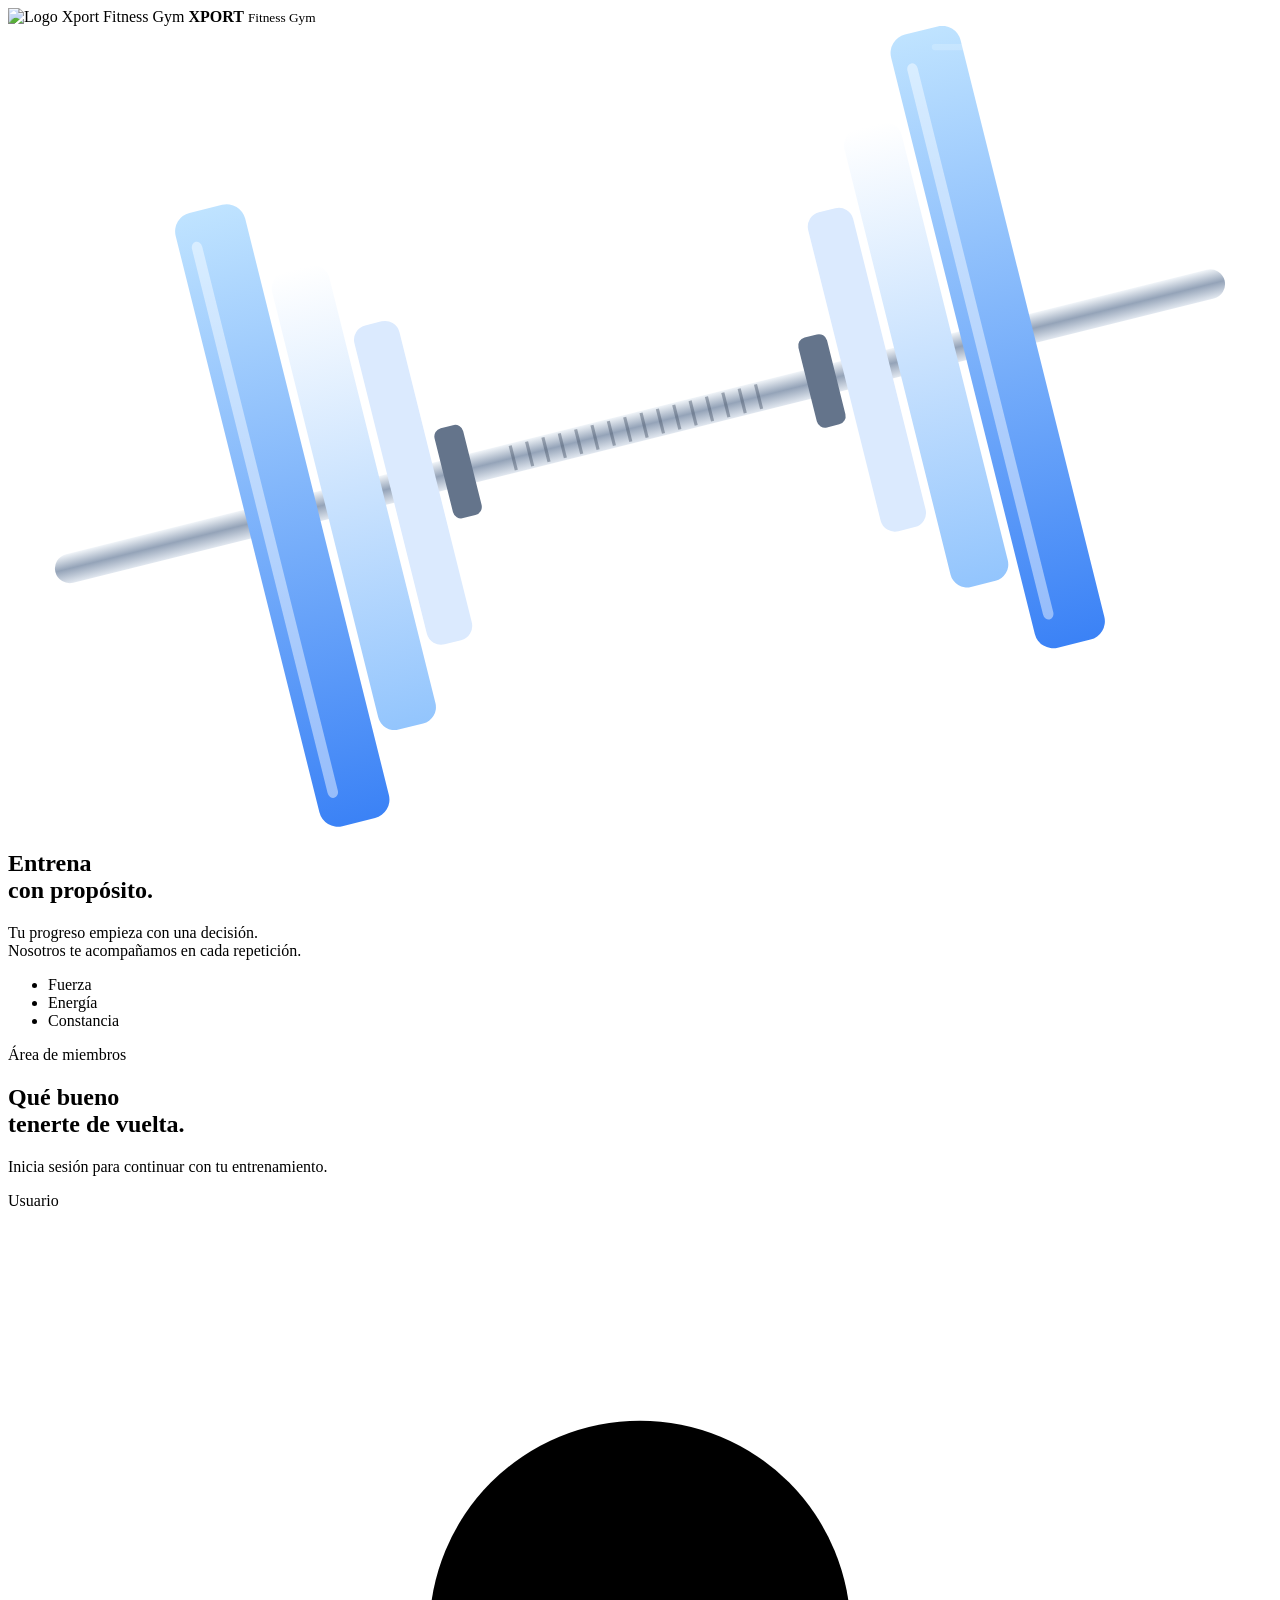
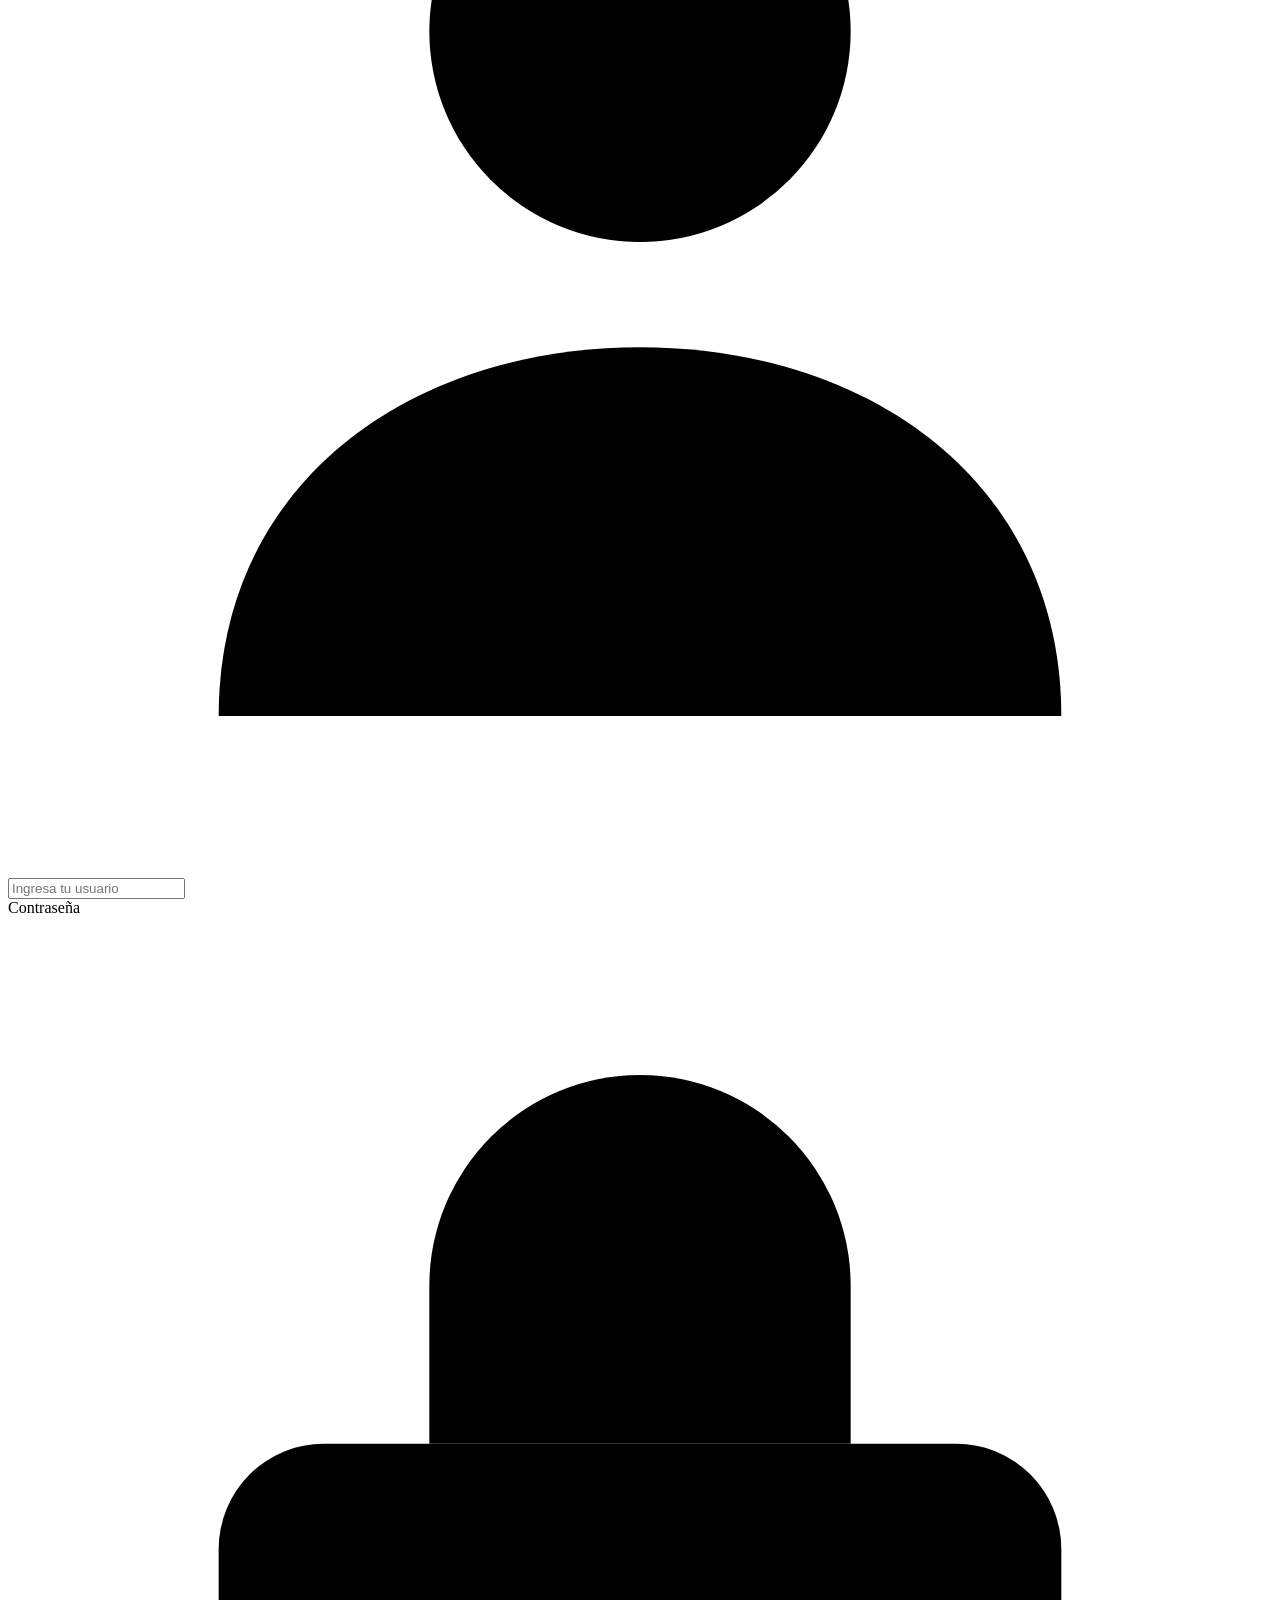
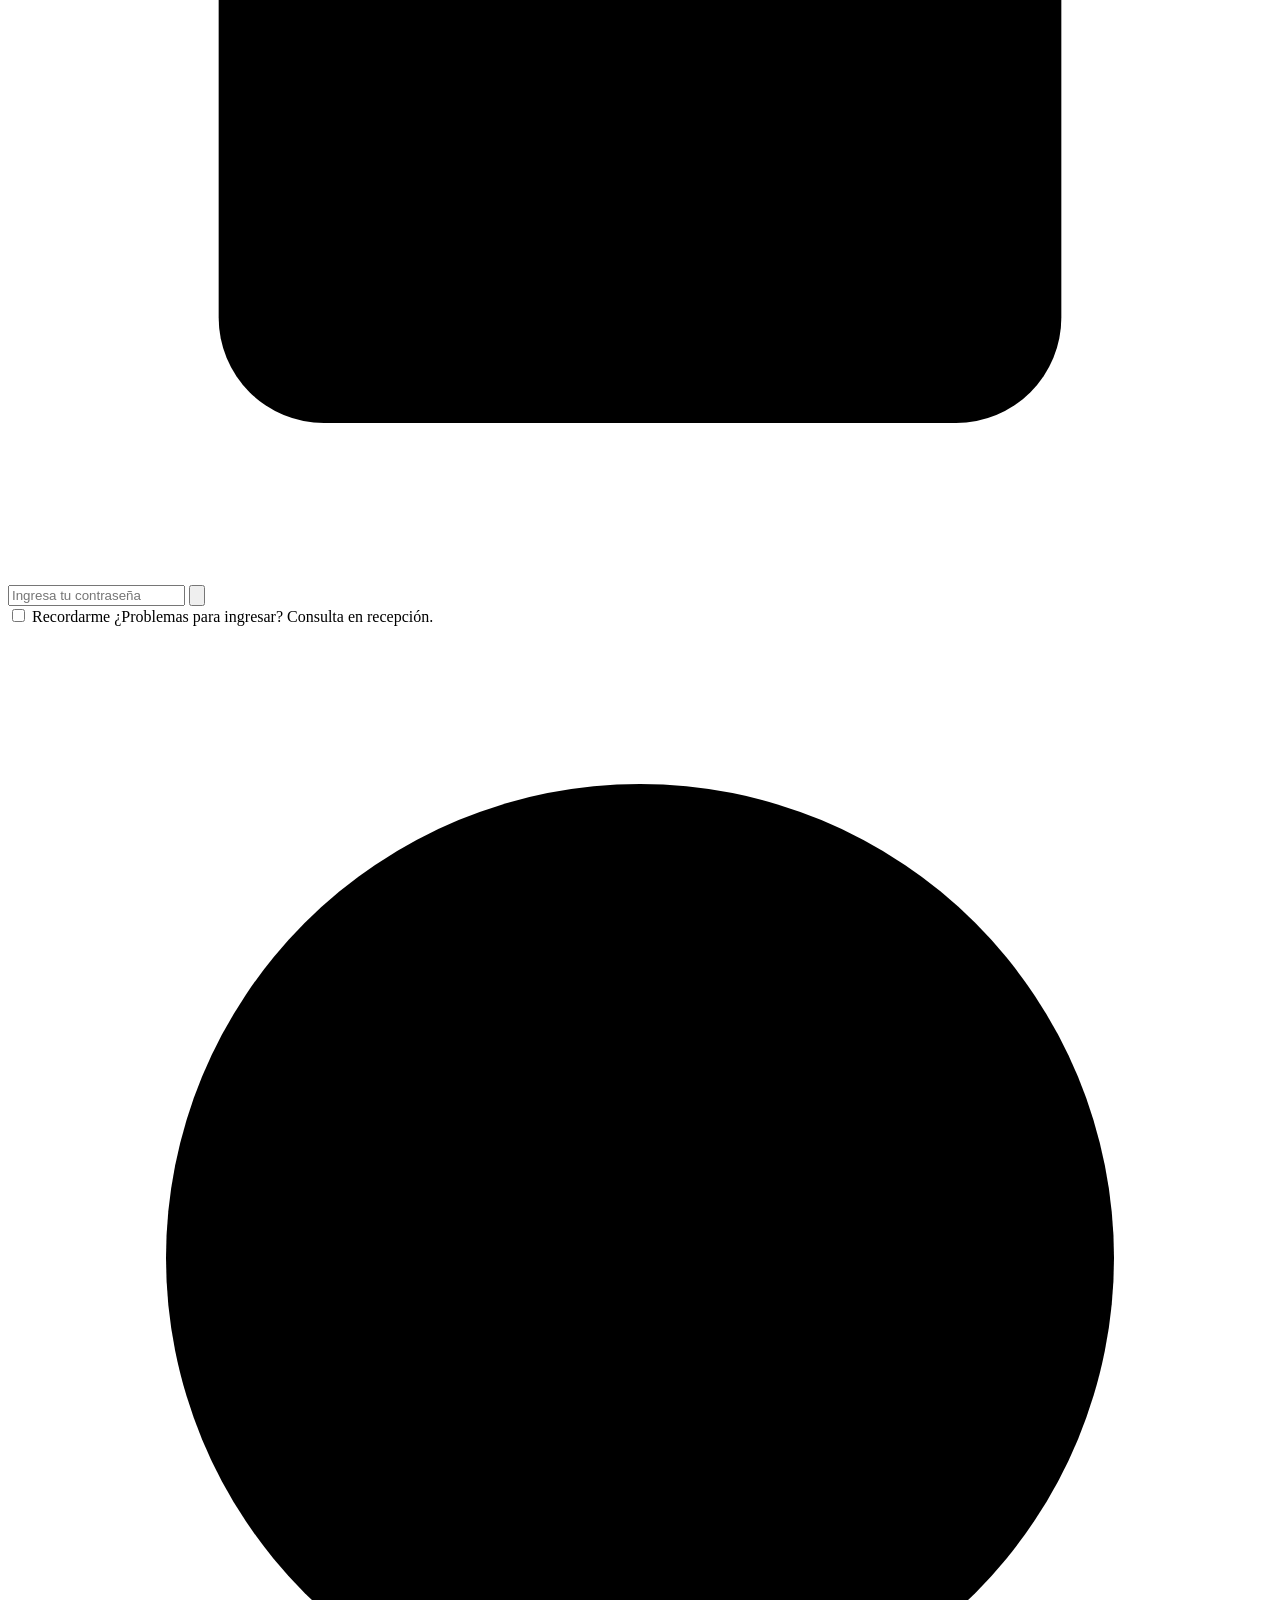
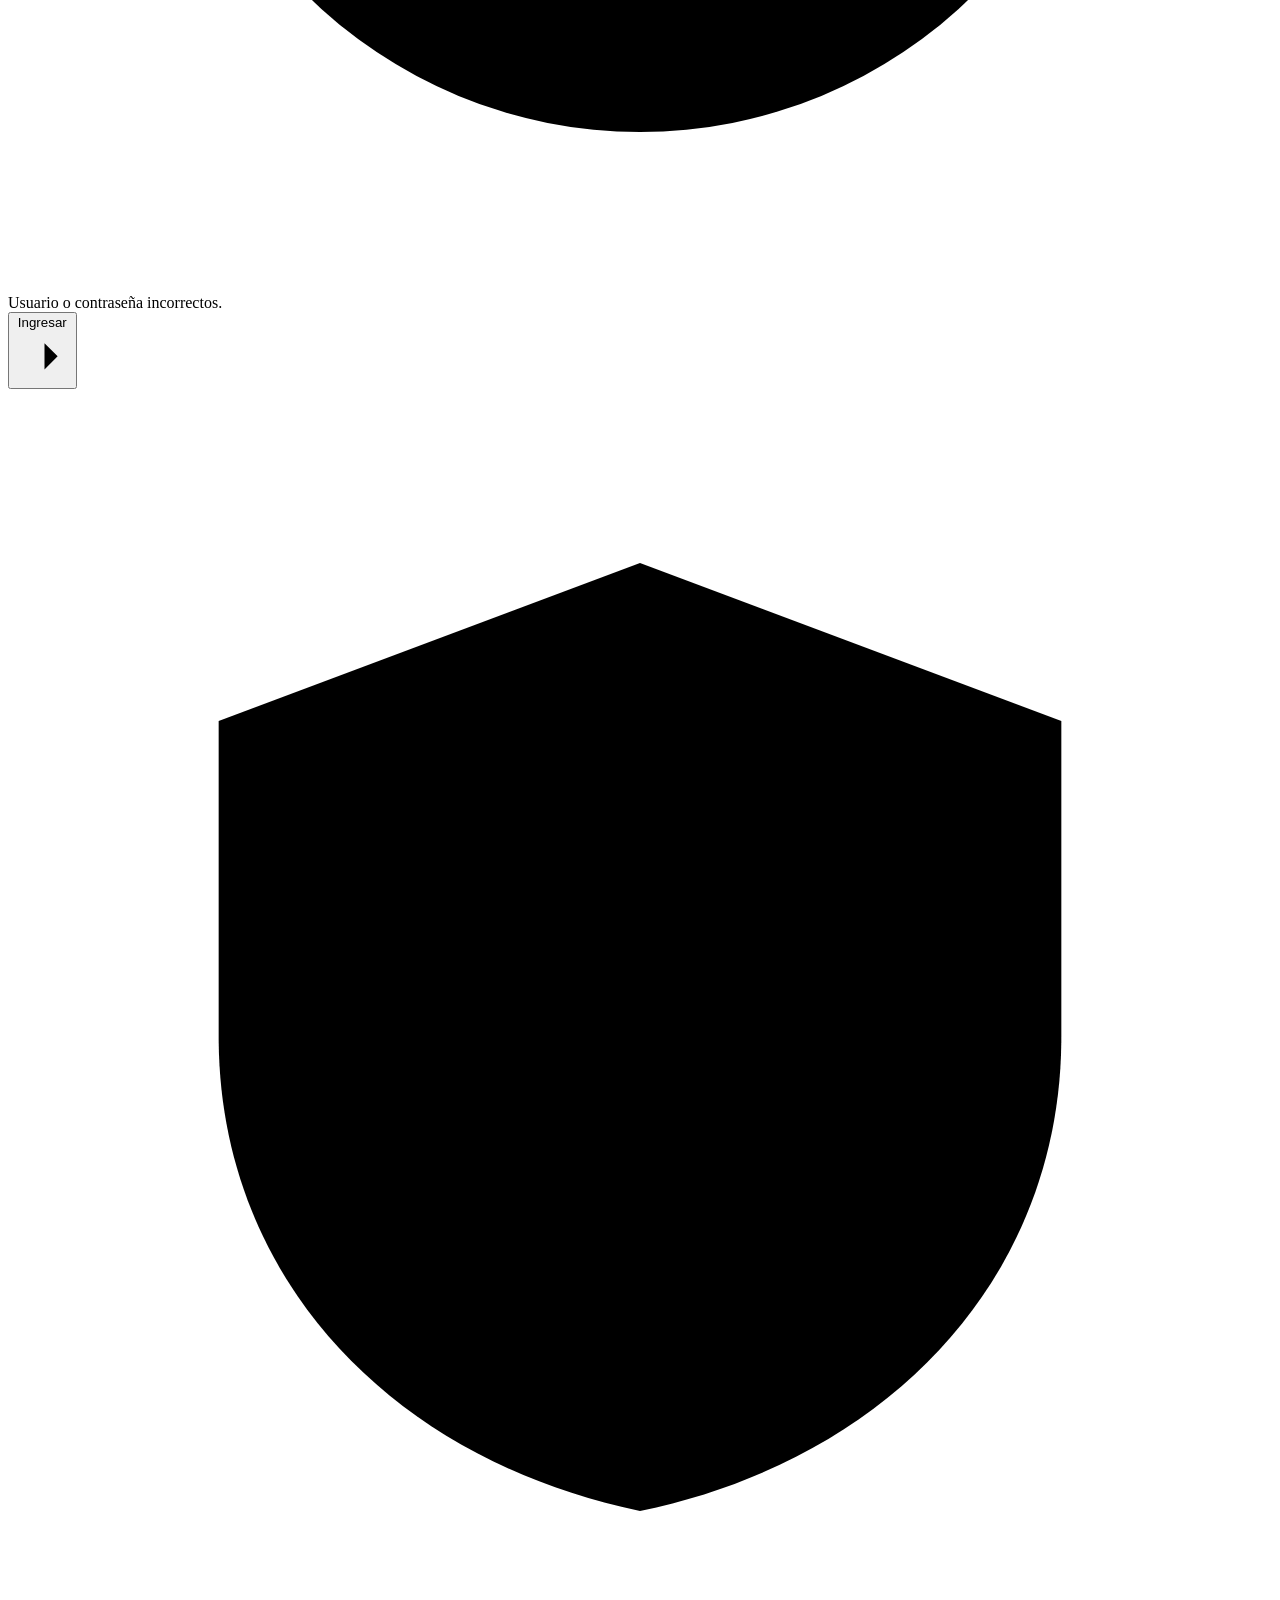
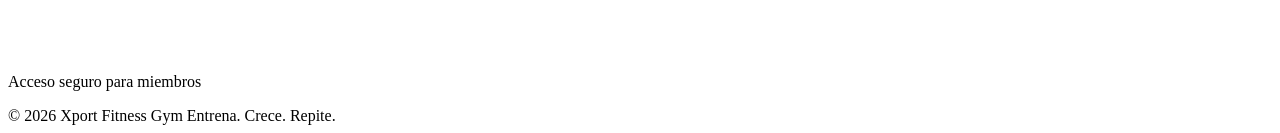
<file: Xport_Spring_Login/target/classes/templates/index.html>
<!DOCTYPE html>
<html lang="es" xmlns:th="http://www.thymeleaf.org">
<head>
    <meta charset="UTF-8">
    <meta name="viewport" content="width=device-width, initial-scale=1.0">
    <title>Xport Fitness Gym - Ingreso</title>
    <link rel="stylesheet" th:href="@{/css/formulario.css}">
</head>

<body>
<main class="login-page">

    <!-- ============ PANEL IZQUIERDO: marca + imagen ============ -->
    <section class="hero" aria-label="Xport Fitness Gym">


        <header class="brand">
            <span class="brand-badge">
                <img th:src="@{/img/logo.png}" alt="Logo Xport Fitness Gym" width="56" height="54">
            </span>
            <span class="brand-name">
                <strong>XPORT</strong>
                <small>Fitness Gym</small>
            </span>
        </header>

        <!-- Ilustración: barra olímpica con discos -->
        <svg class="hero-art" viewBox="0 110 600 380" role="img"
             aria-label="Barra olímpica con discos de pesas" preserveAspectRatio="xMidYMid slice">
            <defs>
                <linearGradient id="plateBig" x1="0" y1="0" x2="0" y2="1">
                    <stop offset="0" stop-color="#bfe3ff"/>
                    <stop offset="1" stop-color="#3b82f6"/>
                </linearGradient>
                <linearGradient id="plateMid" x1="0" y1="0" x2="0" y2="1">
                    <stop offset="0" stop-color="#ffffff"/>
                    <stop offset="1" stop-color="#93c5fd"/>
                </linearGradient>
                <linearGradient id="barMetal" x1="0" y1="0" x2="0" y2="1">
                    <stop offset="0" stop-color="#f1f5f9"/>
                    <stop offset="0.5" stop-color="#94a3b8"/>
                    <stop offset="1" stop-color="#e2e8f0"/>
                </linearGradient>
            </defs>

            <!-- Aros de fondo (disco visto de frente) -->
            <g fill="none" stroke="#ffffff" stroke-opacity="0.10">
                <circle cx="300" cy="300" r="280" stroke-width="2"/>
                <circle cx="300" cy="300" r="225" stroke-width="2"/>
                <circle cx="300" cy="300" r="170" stroke-width="2"/>
            </g>

            <!-- Barra + discos -->
            <g transform="rotate(-14 300 300)">
                <!-- barra -->
                <rect x="14" y="293" width="572" height="14" rx="7" fill="url(#barMetal)"/>
                <!-- agarre con relieve -->
                <g stroke="#475569" stroke-opacity="0.45" stroke-width="1.5">
                    <path d="M238 294v12M246 294v12M254 294v12M262 294v12M270 294v12M278 294v12M286 294v12M294 294v12M302 294v12M310 294v12M318 294v12M326 294v12M334 294v12M342 294v12M350 294v12M358 294v12"/>
                </g>

                <!-- lado izquierdo -->
                <rect x="108" y="150" width="34" height="300" rx="9" fill="url(#plateBig)"/>
                <rect x="146" y="188" width="28" height="224" rx="8" fill="url(#plateMid)"/>
                <rect x="178" y="222" width="22" height="156" rx="7" fill="#dbeafe"/>
                <rect x="204" y="278" width="14" height="44" rx="4" fill="#64748b"/>

                <!-- lado derecho -->
                <rect x="458" y="150" width="34" height="300" rx="9" fill="url(#plateBig)"/>
                <rect x="426" y="188" width="28" height="224" rx="8" fill="url(#plateMid)"/>
                <rect x="400" y="222" width="22" height="156" rx="7" fill="#dbeafe"/>
                <rect x="382" y="278" width="14" height="44" rx="4" fill="#64748b"/>

                <!-- brillo en los discos grandes -->
                <rect x="114" y="164" width="5" height="272" rx="3" fill="#fff" fill-opacity="0.45"/>
                <rect x="464" y="164" width="5" height="272" rx="3" fill="#fff" fill-opacity="0.45"/>
            </g>

            <!-- líneas de movimiento -->
            <g stroke="#ffffff" stroke-linecap="round" stroke-opacity="0.18" stroke-width="3">
                <path d="M24 470h90M60 500h130M10 530h70"/>
                <path d="M486 90h90M440 120h130M530 150h60"/>
            </g>
        </svg>

        <div class="hero-copy">
            <h2>Entrena<br><span>con propósito.</span></h2>
            <p>Tu progreso empieza con una decisión.<br>Nosotros te acompañamos en cada repetición.</p>
        </div>

        <ul class="hero-values">
            <li>Fuerza</li>
            <li>Energía</li>
            <li>Constancia</li>
        </ul>
    </section>

    <!-- ============ PANEL DERECHO: formulario ============ -->
    <section class="panel-form">
        <form class="login-form" id="form-login" autocomplete="on"
              th:action="@{/dashboard}" method="post">

            <p class="form-kicker">Área de miembros</p>
            <h1>Qué bueno<br>tenerte de vuelta.</h1>
            <p class="form-sub">Inicia sesión para continuar con tu entrenamiento.</p>

            <div class="field">
                <label for="usuario">Usuario</label>
                <div class="input-wrap">
                    <svg class="ico" viewBox="0 0 24 24" aria-hidden="true"><circle cx="12" cy="8" r="4"/><path d="M4 21c0-4.4 3.6-7 8-7s8 2.6 8 7"/></svg>
                    <input type="text" id="usuario" name="usuario" required
                           autocomplete="username" placeholder="Ingresa tu usuario"
                           th:value="${usernameGuardado}">
                </div>
            </div>

            <div class="field">
                <label for="password">Contraseña</label>
                <div class="input-wrap">
                    <svg class="ico" viewBox="0 0 24 24" aria-hidden="true"><rect x="4" y="10" width="16" height="11" rx="2"/><path d="M8 10V7a4 4 0 0 1 8 0v3"/></svg>
                    <input type="password" id="password" name="password" required
                           autocomplete="current-password" placeholder="Ingresa tu contraseña">
                    <button type="button" class="toggle-pass" id="toggle-pass"
                            aria-label="Mostrar contraseña" aria-pressed="false">
                        <svg viewBox="0 0 24 24" aria-hidden="true"><path d="M2 12s3.6-7 10-7 10 7 10 7-3.6 7-10 7S2 12 2 12z"/><circle cx="12" cy="12" r="3"/></svg>
                    </button>
                </div>
            </div>

            <div class="row-options">
                <label class="check">
                    <input type="checkbox" name="recordar">
                    <span>Recordarme</span>
                </label>
                <span class="help">¿Problemas para ingresar? Consulta en recepción.</span>
            </div>

            <!-- Mensaje de error -->
            <div class="alert" role="alert" th:if="${error}">
                <svg viewBox="0 0 24 24" aria-hidden="true"><circle cx="12" cy="12" r="9"/><path d="M12 7v6M12 16.5v.5"/></svg>
                <span th:text="${error}">Usuario o contraseña incorrectos.</span>
            </div>

            <button type="submit" class="btn-login">
                <span>Ingresar</span>
                <svg viewBox="0 0 24 24" aria-hidden="true"><path d="M5 12h14M13 6l6 6-6 6"/></svg>
            </button>

            <p class="secure">
                <svg viewBox="0 0 24 24" aria-hidden="true"><path d="M12 3l8 3v6c0 4.5-3.2 8-8 9-4.8-1-8-4.5-8-9V6l8-3z"/><path d="M9 12l2 2 4-4"/></svg>
                Acceso seguro para miembros
            </p>
        </form>

        <footer class="panel-foot">
            <span>© 2026 Xport Fitness Gym</span>
            <span>Entrena. Crece. Repite.</span>
        </footer>
    </section>

</main>

<script>
    // Mostrar / ocultar contraseña
    (function () {
        var btn = document.getElementById('toggle-pass');
        var input = document.getElementById('password');
        btn.addEventListener('click', function () {
            var visible = input.type === 'text';
            input.type = visible ? 'password' : 'text';
            btn.setAttribute('aria-pressed', String(!visible));
            btn.setAttribute('aria-label', visible ? 'Mostrar contraseña' : 'Ocultar contraseña');
        });
    })();
</script>
</body>
</html>
</file>
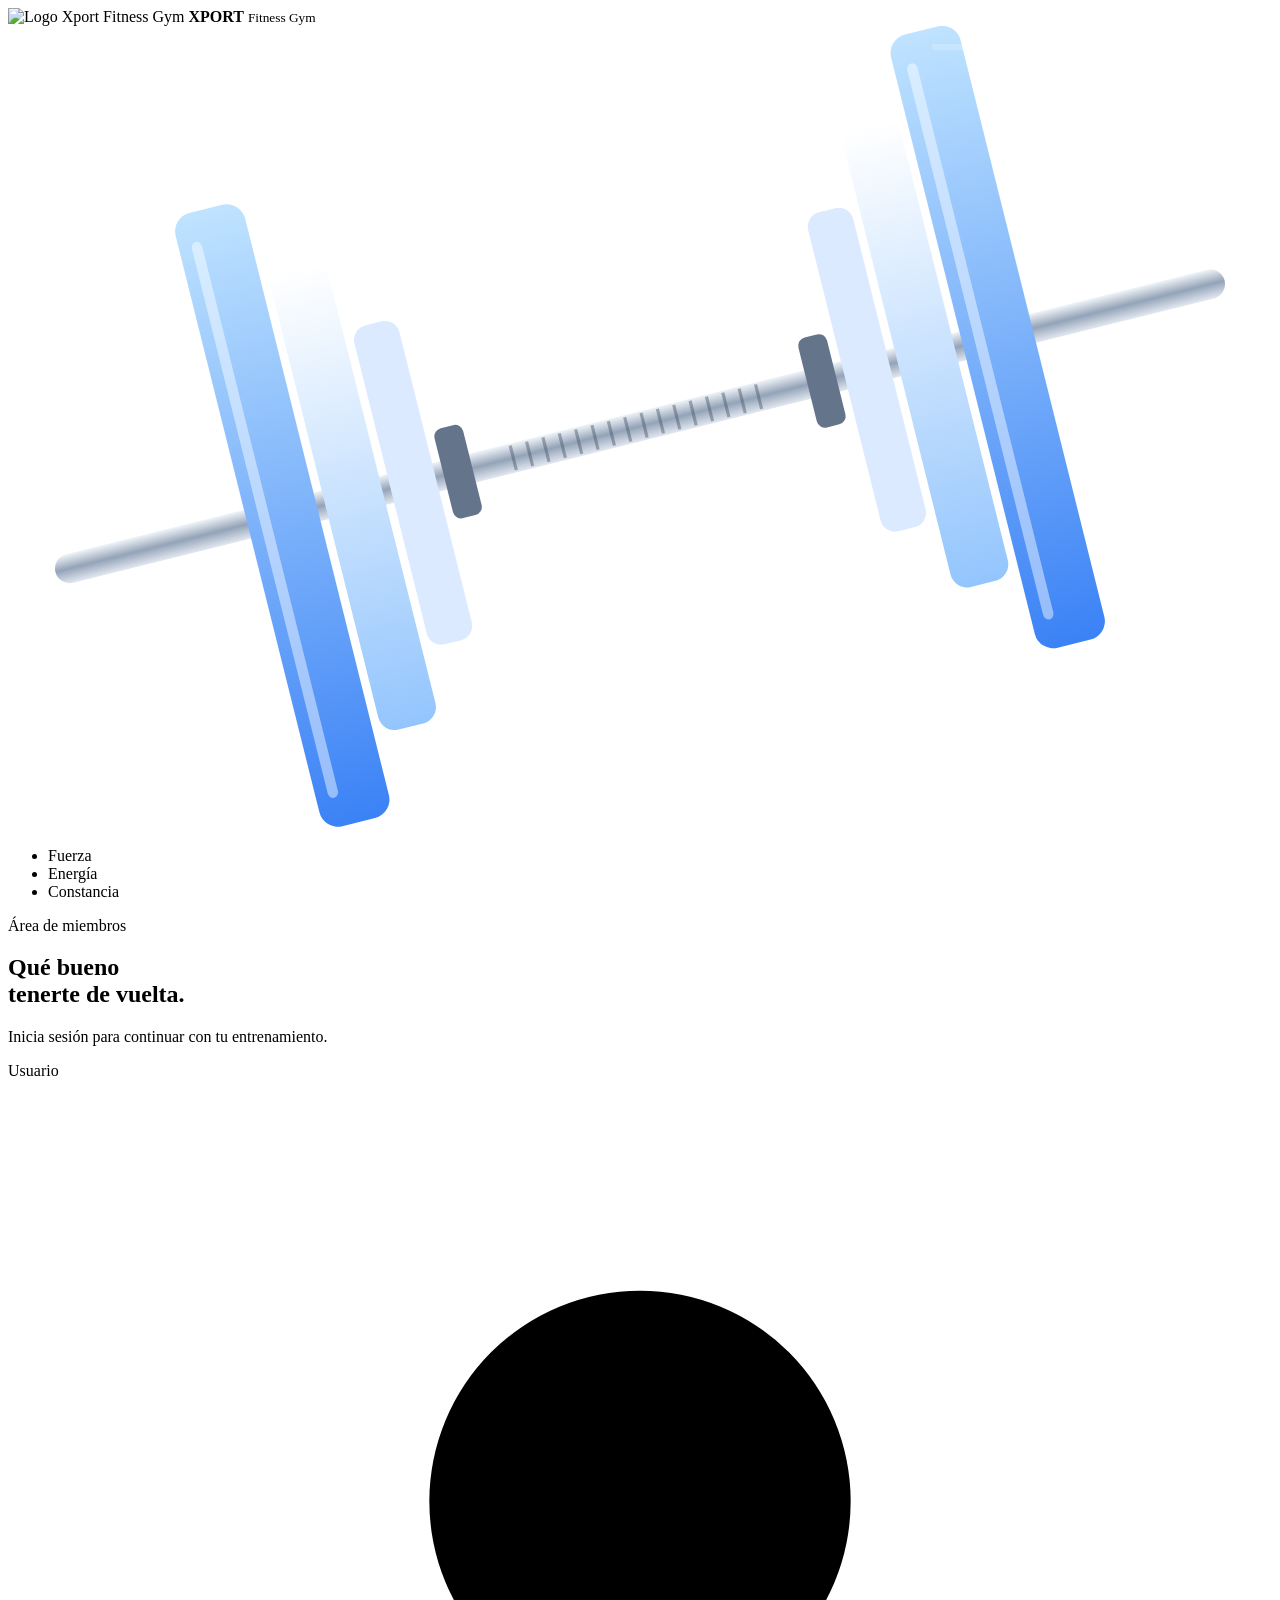
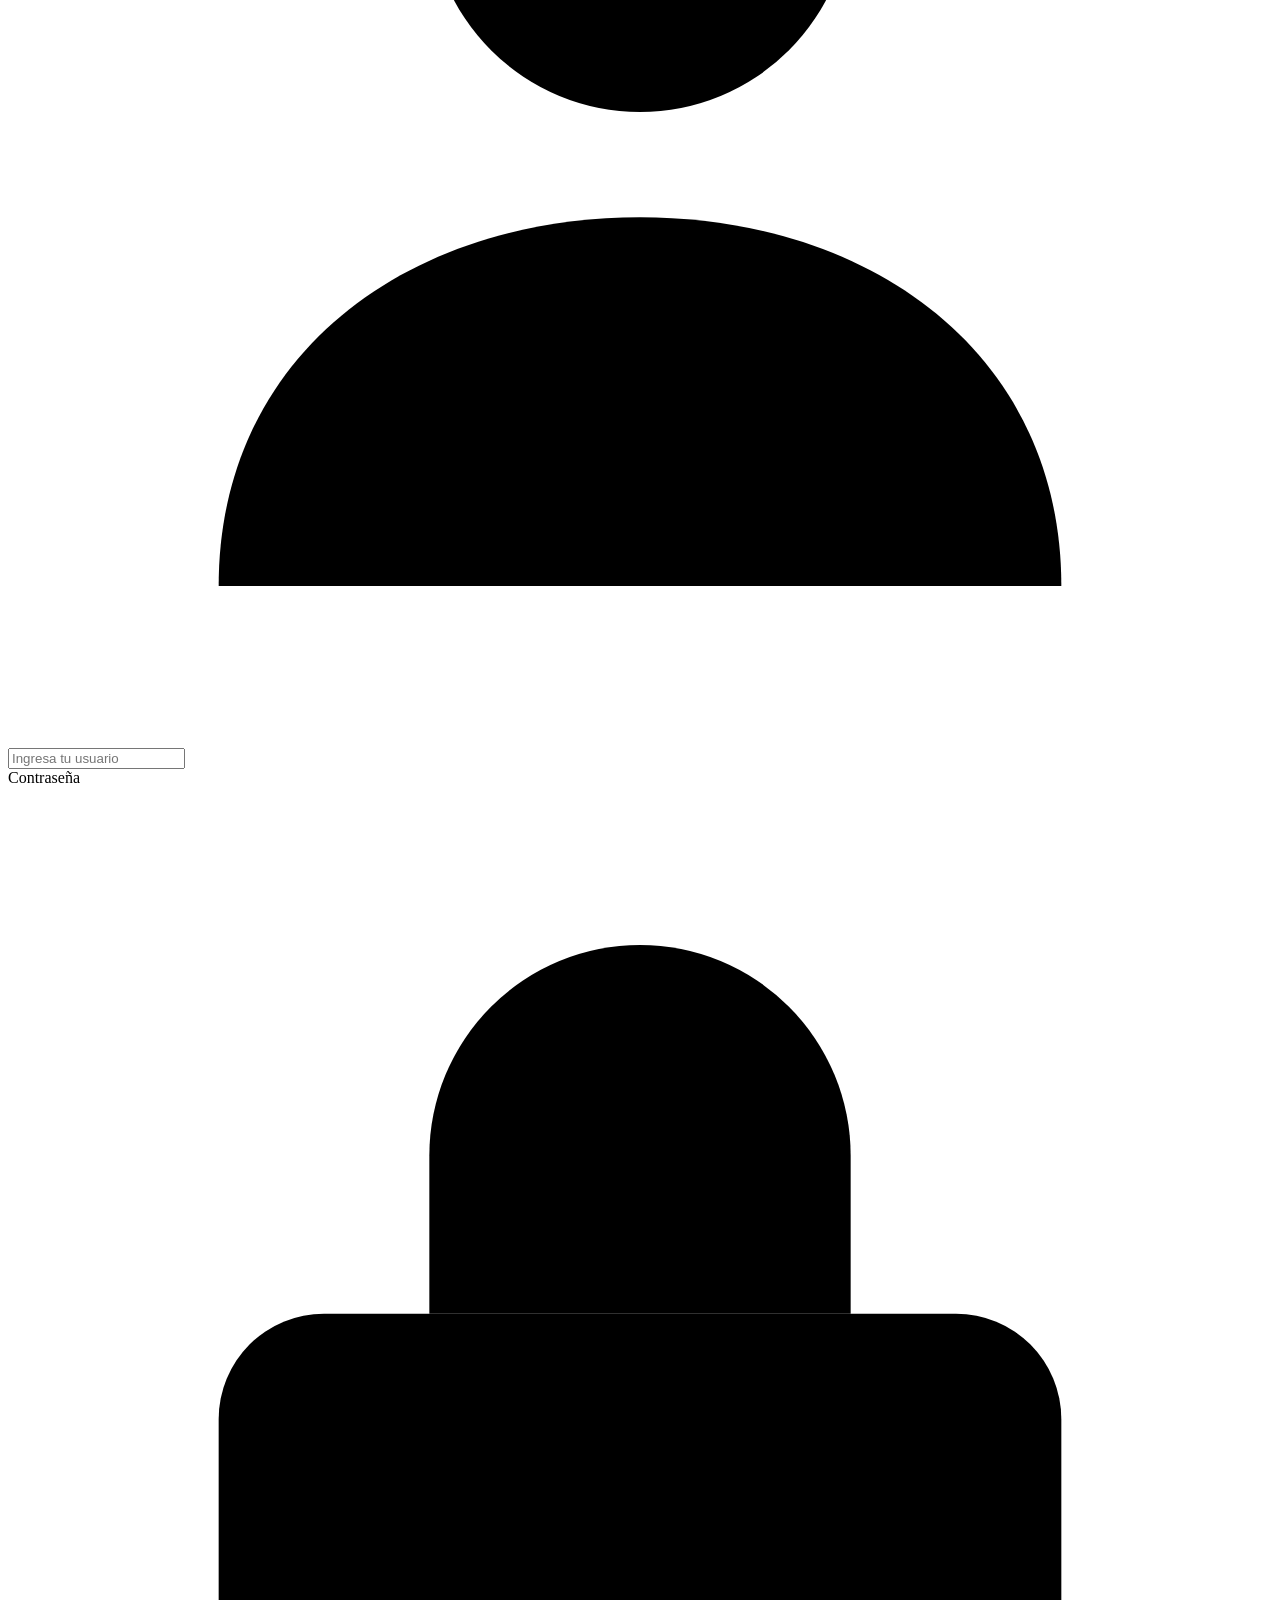
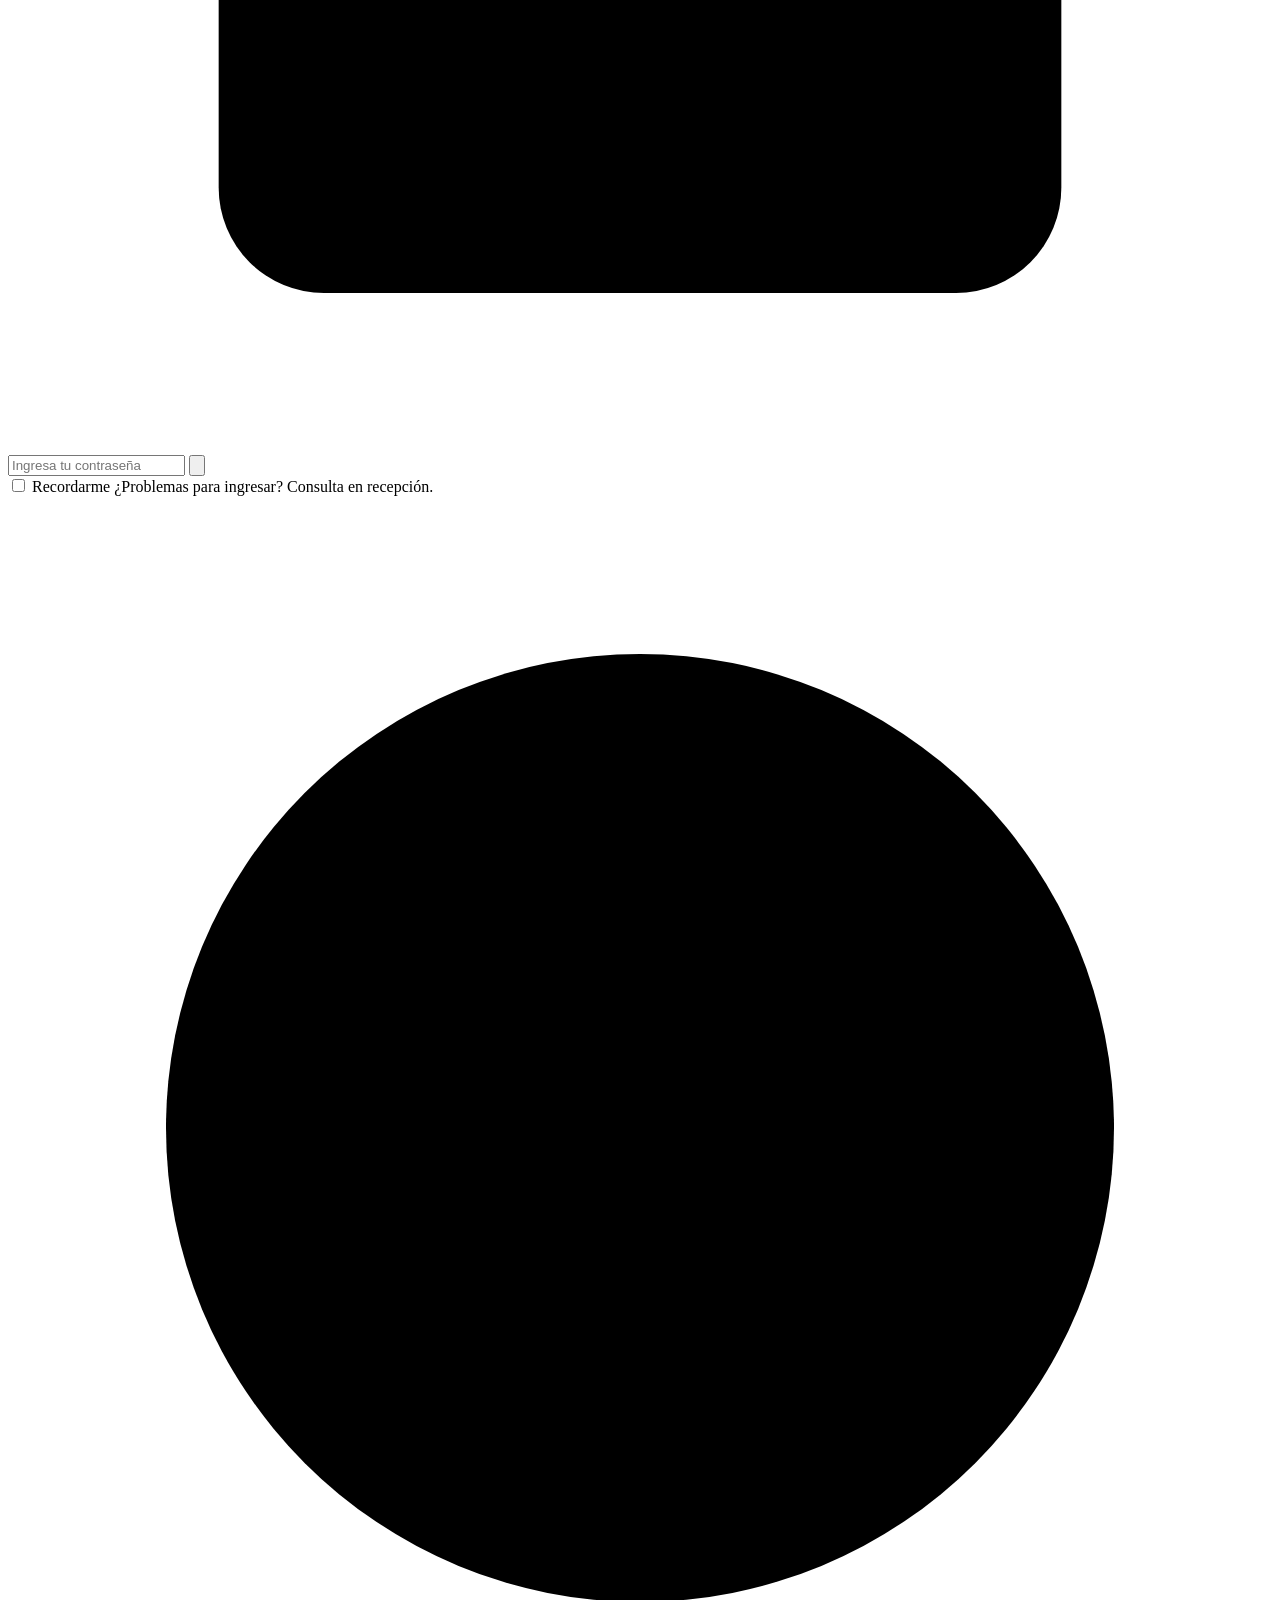
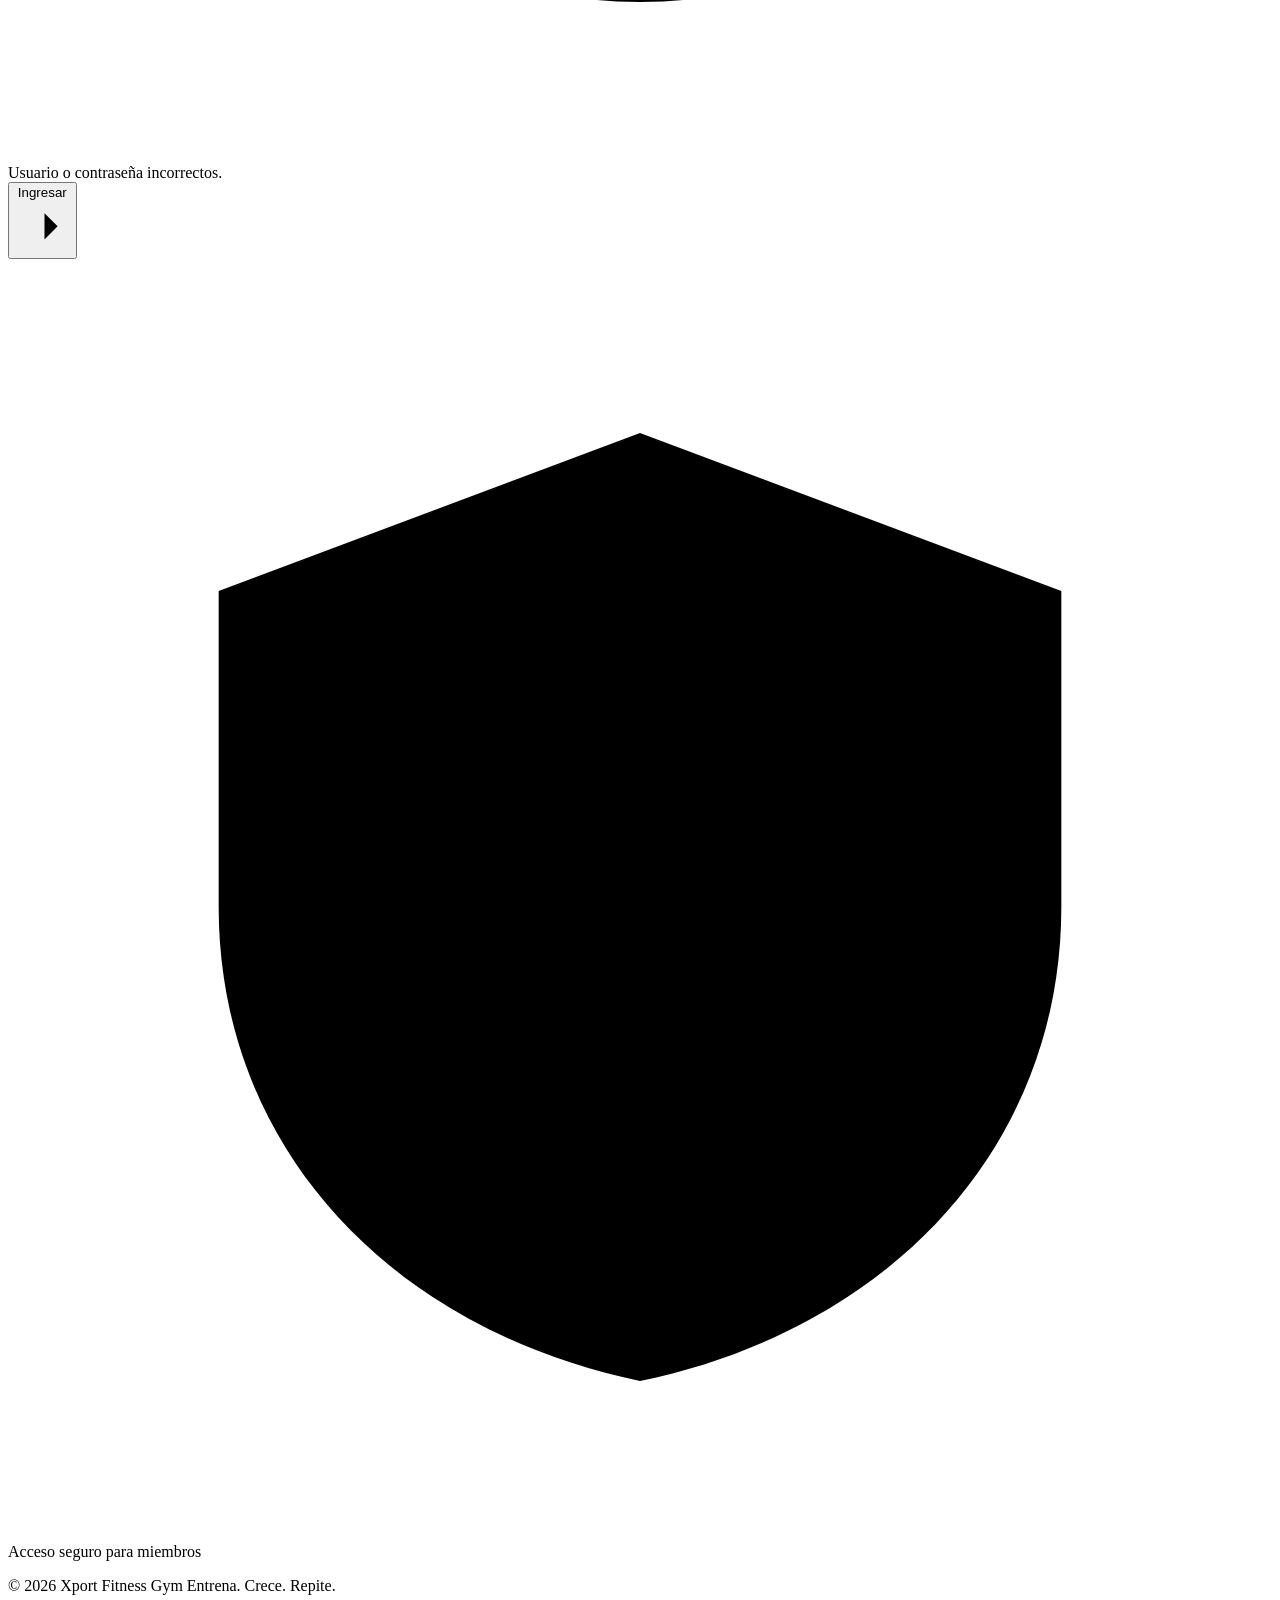
<file: Xport_Spring_Login/src/main/resources/templates/index.html>
<!DOCTYPE html>
<html lang="es" xmlns:th="http://www.thymeleaf.org">
<head>
    <meta charset="UTF-8">
    <meta name="viewport" content="width=device-width, initial-scale=1.0">
    <title>Xport Fitness Gym - Ingreso</title>
    <link rel="stylesheet" th:href="@{/css/formulario.css}">
</head>

<body>
<main class="login-page">

    <!-- ============ PANEL IZQUIERDO: marca + imagen ============ -->
    <section class="hero" aria-label="Xport Fitness Gym">


        <header class="brand">
            <span class="brand-badge">
                <img th:src="@{/img/logo.png}" alt="Logo Xport Fitness Gym" width="56" height="54">
            </span>
            <span class="brand-name">
                <strong>XPORT</strong>
                <small>Fitness Gym</small>
            </span>
        </header>

        <!-- Ilustración: barra olímpica con discos -->
        <svg class="hero-art" viewBox="0 110 600 380" role="img"
             aria-label="Barra olímpica con discos de pesas" preserveAspectRatio="xMidYMid slice">
            <defs>
                <linearGradient id="plateBig" x1="0" y1="0" x2="0" y2="1">
                    <stop offset="0" stop-color="#bfe3ff"/>
                    <stop offset="1" stop-color="#3b82f6"/>
                </linearGradient>
                <linearGradient id="plateMid" x1="0" y1="0" x2="0" y2="1">
                    <stop offset="0" stop-color="#ffffff"/>
                    <stop offset="1" stop-color="#93c5fd"/>
                </linearGradient>
                <linearGradient id="barMetal" x1="0" y1="0" x2="0" y2="1">
                    <stop offset="0" stop-color="#f1f5f9"/>
                    <stop offset="0.5" stop-color="#94a3b8"/>
                    <stop offset="1" stop-color="#e2e8f0"/>
                </linearGradient>
            </defs>

            <!-- Aros de fondo (disco visto de frente) -->
            <g fill="none" stroke="#ffffff" stroke-opacity="0.10">
                <circle cx="300" cy="300" r="280" stroke-width="2"/>
                <circle cx="300" cy="300" r="225" stroke-width="2"/>
                <circle cx="300" cy="300" r="170" stroke-width="2"/>
            </g>

            <!-- Barra + discos -->
            <g transform="rotate(-14 300 300)">
                <!-- barra -->
                <rect x="14" y="293" width="572" height="14" rx="7" fill="url(#barMetal)"/>
                <!-- agarre con relieve -->
                <g stroke="#475569" stroke-opacity="0.45" stroke-width="1.5">
                    <path d="M238 294v12M246 294v12M254 294v12M262 294v12M270 294v12M278 294v12M286 294v12M294 294v12M302 294v12M310 294v12M318 294v12M326 294v12M334 294v12M342 294v12M350 294v12M358 294v12"/>
                </g>

                <!-- lado izquierdo -->
                <rect x="108" y="150" width="34" height="300" rx="9" fill="url(#plateBig)"/>
                <rect x="146" y="188" width="28" height="224" rx="8" fill="url(#plateMid)"/>
                <rect x="178" y="222" width="22" height="156" rx="7" fill="#dbeafe"/>
                <rect x="204" y="278" width="14" height="44" rx="4" fill="#64748b"/>

                <!-- lado derecho -->
                <rect x="458" y="150" width="34" height="300" rx="9" fill="url(#plateBig)"/>
                <rect x="426" y="188" width="28" height="224" rx="8" fill="url(#plateMid)"/>
                <rect x="400" y="222" width="22" height="156" rx="7" fill="#dbeafe"/>
                <rect x="382" y="278" width="14" height="44" rx="4" fill="#64748b"/>

                <!-- brillo en los discos grandes -->
                <rect x="114" y="164" width="5" height="272" rx="3" fill="#fff" fill-opacity="0.45"/>
                <rect x="464" y="164" width="5" height="272" rx="3" fill="#fff" fill-opacity="0.45"/>
            </g>

            <!-- líneas de movimiento -->
            <g stroke="#ffffff" stroke-linecap="round" stroke-opacity="0.18" stroke-width="3">
                <path d="M24 470h90M60 500h130M10 530h70"/>
                <path d="M486 90h90M440 120h130M530 150h60"/>
            </g>
        </svg>

        <ul class="hero-values">
            <li>Fuerza</li>
            <li>Energía</li>
            <li>Constancia</li>
        </ul>
    </section>

    <!-- ============ PANEL DERECHO: formulario ============ -->
    <section class="panel-form">
        <form class="login-form" id="form-login" autocomplete="on"
              th:action="@{/dashboard}" method="post">

            <p class="form-kicker">Área de miembros</p>
            <h1>Qué bueno<br>tenerte de vuelta.</h1>
            <p class="form-sub">Inicia sesión para continuar con tu entrenamiento.</p>

            <div class="field">
                <label for="usuario">Usuario</label>
                <div class="input-wrap">
                    <svg class="ico" viewBox="0 0 24 24" aria-hidden="true"><circle cx="12" cy="8" r="4"/><path d="M4 21c0-4.4 3.6-7 8-7s8 2.6 8 7"/></svg>
                    <input type="text" id="usuario" name="usuario" required
                           autocomplete="username" placeholder="Ingresa tu usuario"
                           th:value="${usernameGuardado}">
                </div>
            </div>

            <div class="field">
                <label for="password">Contraseña</label>
                <div class="input-wrap">
                    <svg class="ico" viewBox="0 0 24 24" aria-hidden="true"><rect x="4" y="10" width="16" height="11" rx="2"/><path d="M8 10V7a4 4 0 0 1 8 0v3"/></svg>
                    <input type="password" id="password" name="password" required
                           autocomplete="current-password" placeholder="Ingresa tu contraseña">
                    <button type="button" class="toggle-pass" id="toggle-pass"
                            aria-label="Mostrar contraseña" aria-pressed="false">
                        <svg viewBox="0 0 24 24" aria-hidden="true"><path d="M2 12s3.6-7 10-7 10 7 10 7-3.6 7-10 7S2 12 2 12z"/><circle cx="12" cy="12" r="3"/></svg>
                    </button>
                </div>
            </div>

            <div class="row-options">
                <label class="check">
                    <input type="checkbox" name="recordar">
                    <span>Recordarme</span>
                </label>
                <span class="help">¿Problemas para ingresar? Consulta en recepción.</span>
            </div>

            <!-- Mensaje de error -->
            <div class="alert" role="alert" th:if="${error}">
                <svg viewBox="0 0 24 24" aria-hidden="true"><circle cx="12" cy="12" r="9"/><path d="M12 7v6M12 16.5v.5"/></svg>
                <span th:text="${error}">Usuario o contraseña incorrectos.</span>
            </div>

            <button type="submit" class="btn-login">
                <span>Ingresar</span>
                <svg viewBox="0 0 24 24" aria-hidden="true"><path d="M5 12h14M13 6l6 6-6 6"/></svg>
            </button>

            <p class="secure">
                <svg viewBox="0 0 24 24" aria-hidden="true"><path d="M12 3l8 3v6c0 4.5-3.2 8-8 9-4.8-1-8-4.5-8-9V6l8-3z"/><path d="M9 12l2 2 4-4"/></svg>
                Acceso seguro para miembros
            </p>
        </form>

        <footer class="panel-foot">
            <span>© 2026 Xport Fitness Gym</span>
            <span>Entrena. Crece. Repite.</span>
        </footer>
    </section>

</main>

<script>
    // Mostrar / ocultar contraseña
    (function () {
        var btn = document.getElementById('toggle-pass');
        var input = document.getElementById('password');
        btn.addEventListener('click', function () {
            var visible = input.type === 'text';
            input.type = visible ? 'password' : 'text';
            btn.setAttribute('aria-pressed', String(!visible));
            btn.setAttribute('aria-label', visible ? 'Mostrar contraseña' : 'Ocultar contraseña');
        });
    })();
</script>
</body>
</html>
</file>
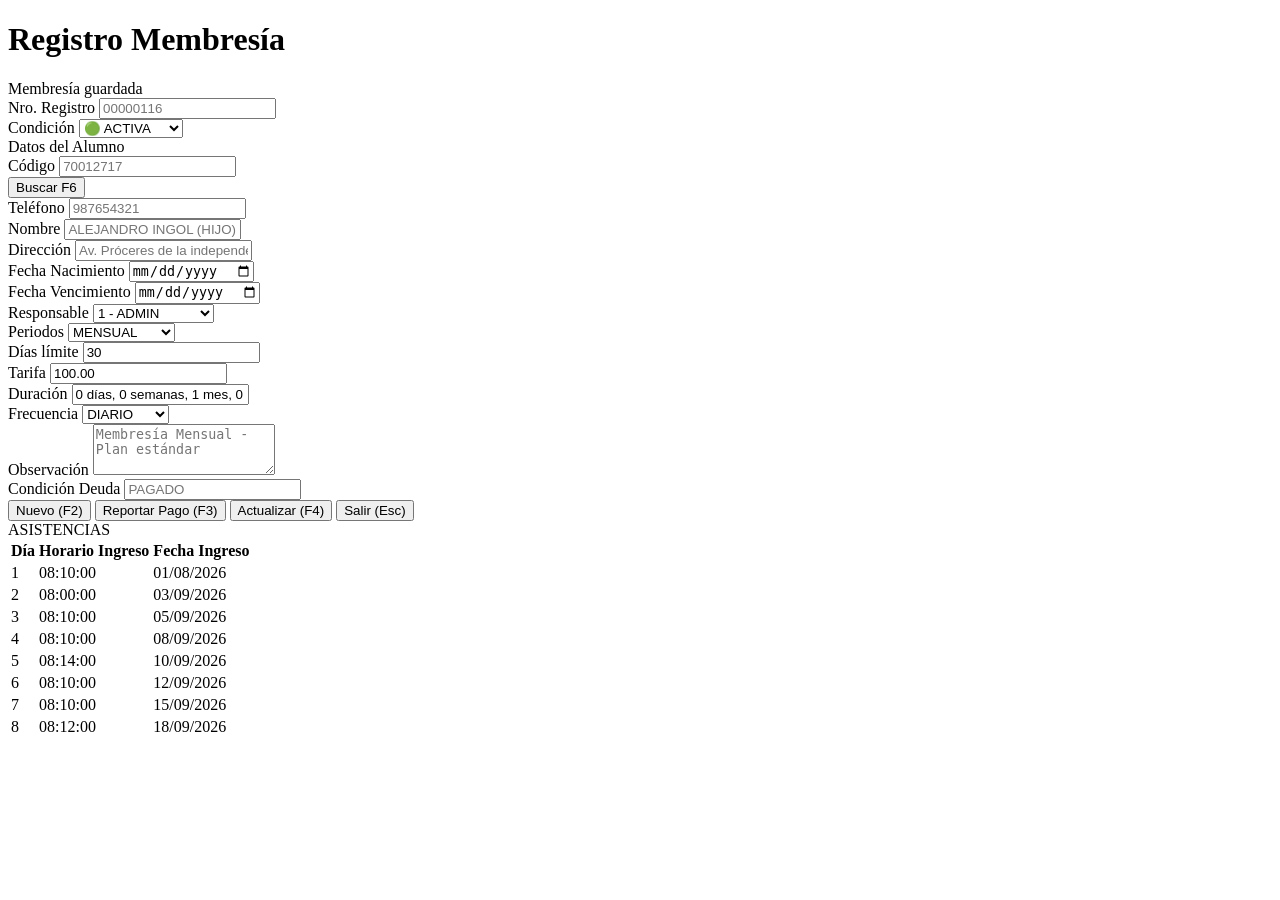
<file: Xport_Spring_Login/target/classes/templates/membresia.html>
<!DOCTYPE html>
<html lang="es" xmlns:th="http://www.thymeleaf.org">
<head th:replace="~{layout :: head('Registro Membresía')}"></head>
<body>

    <div class="dashboard-container">
        <aside th:replace="~{layout :: sidebar('membresia')}"></aside>

        <main>
            <div class="panel">

                <!-- Título -->
                <div class="titulo-modulo">
                    <i class="fa-solid fa-id-card"></i>
                    <h1>Registro Membresía</h1>
                </div>

                <!-- Mensaje de éxito (si se guardó) -->
                <div th:if="${mensaje}" class="alerta-exito">
                    <i class="fa-solid fa-circle-check"></i>
                    <span th:text="${mensaje}">Membresía guardada</span>
                </div>

                <div class="contenido-form">

                    <!-- ============ COLUMNA IZQUIERDA: FORMULARIO ============ -->
                    <form class="form-membresia" 
                          th:action="@{/membresia/guardar}" 
                          th:object="${membresia}" 
                          method="post">

                        <!-- Fila 1: Nro Registro + Condición -->
                        <div class="fila">
                            <div class="campo">
                                <label><i class="fa-solid fa-hashtag"></i> Nro. Registro</label>
                                <input type="text" th:field="*{nroRegistro}" 
                                       placeholder="00000116" readonly>
                            </div>

                            <div class="campo">
                                <label><i class="fa-solid fa-circle-check"></i> Condición</label>
                                <select th:field="*{condicion}">
                                    <option value="ACTIVA">🟢 ACTIVA</option>
                                    <option value="INACTIVA">🔴 INACTIVA</option>
                                </select>
                            </div>
                        </div>

                        <!-- Sección: Datos del Alumno -->
                        <div class="seccion-titulo">
                            <i class="fa-solid fa-user"></i> Datos del Alumno
                        </div>

                        <!-- Fila 2: Código + Buscar + Teléfono -->
                        <div class="fila fila-codigo">
                            <div class="campo">
                                <label><i class="fa-solid fa-barcode"></i> Código</label>
                                <input type="text" th:field="*{codigo}" 
                                       placeholder="70012717">
                            </div>

                            <button type="button" class="btn-buscar">
                                <i class="fa-solid fa-magnifying-glass"></i> Buscar F6
                            </button>

                            <div class="campo">
                                <label><i class="fa-solid fa-phone"></i> Teléfono</label>
                                <input type="tel" th:field="*{telefono}" 
                                       placeholder="987654321">
                            </div>
                        </div>

                        <!-- Fila 3: Nombre -->
                        <div class="campo campo-full">
                            <label><i class="fa-solid fa-user"></i> Nombre</label>
                            <input type="text" th:field="*{nombre}" 
                                   placeholder="ALEJANDRO INGOL (HIJO) Y ALEJANDRO INGOL (PAPÁ)">
                        </div>

                        <!-- Fila 4: Dirección -->
                        <div class="campo campo-full">
                            <label><i class="fa-solid fa-location-dot"></i> Dirección</label>
                            <input type="text" th:field="*{direccion}" 
                                   placeholder="Av. Próceres de la independencia 1234, Lima">
                        </div>

                        <!-- Fila 5: Fechas -->
                        <div class="fila">
                            <div class="campo">
                                <label><i class="fa-solid fa-calendar"></i> Fecha Nacimiento</label>
                                <input type="date" th:field="*{fechaNacimiento}">
                            </div>

                            <div class="campo">
                                <label><i class="fa-solid fa-calendar-check"></i> Fecha Vencimiento</label>
                                <input type="date" th:field="*{fechaVencimiento}">
                            </div>
                        </div>

                        <!-- Fila 6: Responsable -->
                        <div class="campo campo-full">
                            <label><i class="fa-solid fa-user-tie"></i> Responsable</label>
                            <select th:field="*{responsable}">
                                <option value="1 - ADMIN">1 - ADMIN</option>
                                <option value="2 - RECEPCION">2 - RECEPCION</option>
                            </select>
                        </div>

                        <!-- Fila 7: Periodos + Días + Tarifa -->
                        <div class="fila fila-tres">
                            <div class="campo">
                                <label><i class="fa-solid fa-clock"></i> Periodos</label>
                                <select th:field="*{periodos}">
                                    <option value="MENSUAL">MENSUAL</option>
                                    <option value="TRIMESTRAL">TRIMESTRAL</option>
                                    <option value="ANUAL">ANUAL</option>
                                </select>
                            </div>

                            <div class="campo">
                                <label><i class="fa-solid fa-calendar-days"></i> Días límite</label>
                                <input type="number" th:field="*{diasLimite}" value="30">
                            </div>

                            <div class="campo">
                                <label><i class="fa-solid fa-dollar-sign"></i> Tarifa</label>
                                <input type="number" step="0.01" th:field="*{tarifa}" value="100.00">
                            </div>
                        </div>

                        <!-- Fila 8: Duración + Frecuencia -->
                        <div class="fila">
                            <div class="campo">
                                <label><i class="fa-solid fa-hourglass"></i> Duración</label>
                                <input type="text" th:field="*{duracion}" 
                                       value="0 días, 0 semanas, 1 mes, 0 años">
                            </div>

                            <div class="campo">
                                <label><i class="fa-solid fa-repeat"></i> Frecuencia</label>
                                <select th:field="*{frecuencia}">
                                    <option value="DIARIO">DIARIO</option>
                                    <option value="SEMANAL">SEMANAL</option>
                                    <option value="MENSUAL">MENSUAL</option>
                                </select>
                            </div>
                        </div>

                        <!-- Fila 9: Observación -->
                        <div class="campo campo-full">
                            <label><i class="fa-solid fa-comment"></i> Observación</label>
                            <textarea th:field="*{observacion}" rows="3"
                                      placeholder="Membresía Mensual - Plan estándar"></textarea>
                        </div>

                        <!-- Fila 10: Condición Deuda -->
                        <div class="campo campo-full">
                            <label><i class="fa-solid fa-money-bill"></i> Condición Deuda</label>
                            <input type="text" th:field="*{condicionDeuda}" 
                                   placeholder="PAGADO">
                        </div>

                        <!-- Botones -->
                        <div class="botones-form">
                            <button type="reset" class="btn-form btn-nuevo">
                                <i class="fa-solid fa-plus"></i> Nuevo (F2)
                            </button>
                            <button type="submit" class="btn-form btn-pago">
                                <i class="fa-solid fa-money-bill-transfer"></i> Reportar Pago (F3)
                            </button>
                            <button type="button" class="btn-form btn-actualizar">
                                <i class="fa-solid fa-rotate"></i> Actualizar (F4)
                            </button>
                            <button type="button" class="btn-form btn-salir">
                                <i class="fa-solid fa-right-from-bracket"></i> Salir (Esc)
                            </button>
                        </div>

                    </form>

                    <!-- ============ COLUMNA DERECHA: ASISTENCIAS ============ -->
                    <aside class="asistencias-card">
                        <div class="asistencias-titulo">
                            <i class="fa-solid fa-calendar-check"></i>
                            <span>ASISTENCIAS</span>
                        </div>

                        <table class="tabla-asistencias">
                            <thead>
                                <tr>
                                    <th>Día</th>
                                    <th>Horario Ingreso</th>
                                    <th>Fecha Ingreso</th>
                                </tr>
                            </thead>
                            <tbody>
                                <tr><td>1</td><td>08:10:00</td><td>01/08/2026</td></tr>
                                <tr><td>2</td><td>08:00:00</td><td>03/09/2026</td></tr>
                                <tr><td>3</td><td>08:10:00</td><td>05/09/2026</td></tr>
                                <tr><td>4</td><td>08:10:00</td><td>08/09/2026</td></tr>
                                <tr><td>5</td><td>08:14:00</td><td>10/09/2026</td></tr>
                                <tr><td>6</td><td>08:10:00</td><td>12/09/2026</td></tr>
                                <tr><td>7</td><td>08:10:00</td><td>15/09/2026</td></tr>
                                <tr><td>8</td><td>08:12:00</td><td>18/09/2026</td></tr>
                            </tbody>
                        </table>
                    </aside>

                </div>
            </div>
        </main>
    </div>

</body>
</html>
</file>
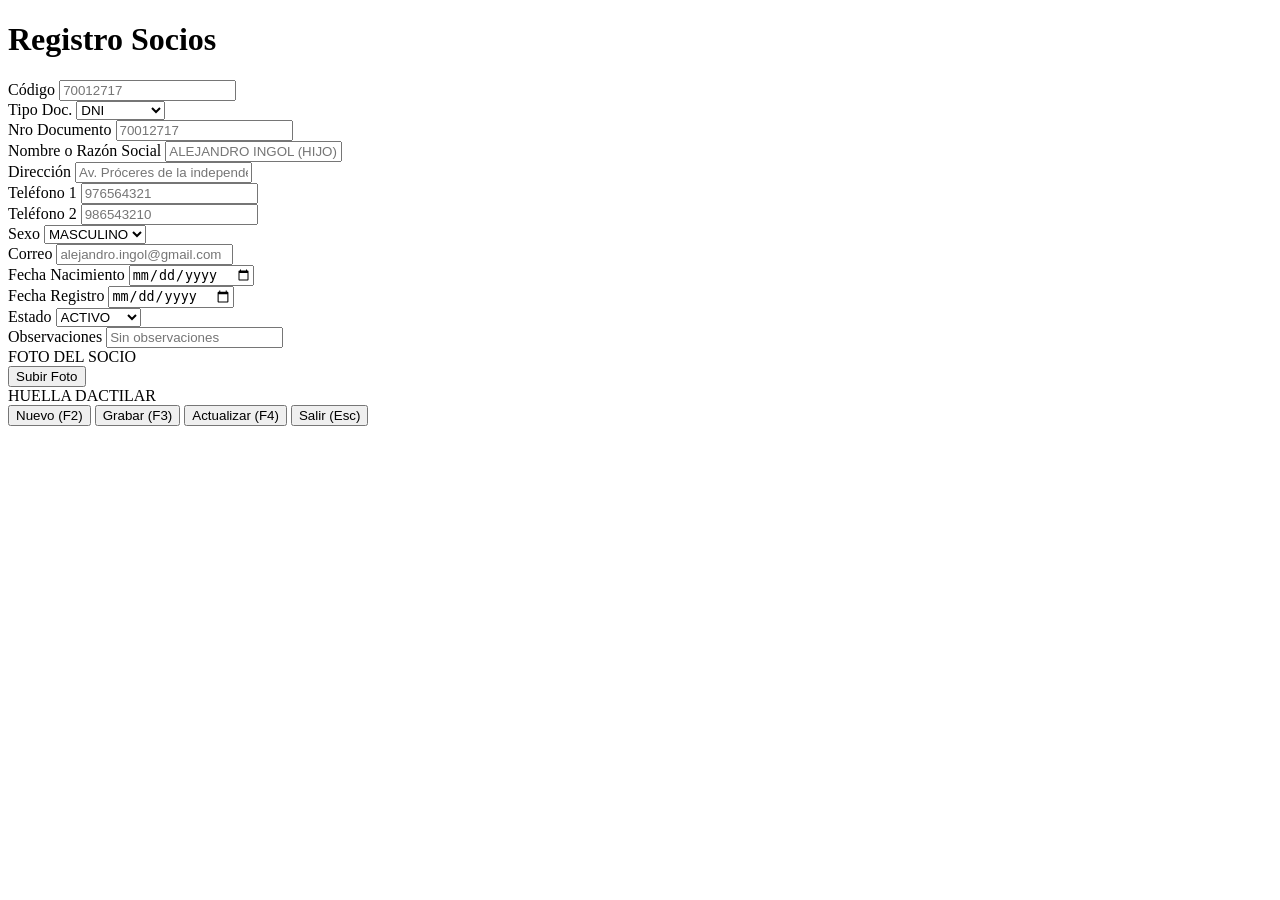
<file: Xport_Spring_Login/target/classes/templates/socios.html>
<!DOCTYPE html>
<html lang="es" xmlns:th="http://www.thymeleaf.org">
<head th:replace="~{layout :: head('Registro Socios')}"></head>
<body>

    <div class="dashboard-container">
        <aside th:replace="~{layout :: sidebar('socios')}"></aside>

        <main>
            <div class="panel">

                <!-- Título -->
                <div class="titulo-modulo">
                    <i class="fa-solid fa-users"></i>
                    <h1>Registro Socios</h1>
                </div>

                <div class="contenido-form">

                    <!-- ============ COLUMNA IZQUIERDA: FORMULARIO ============ -->
                    <form class="form-socios">

                        <!-- Código + Tipo Doc + Nro Doc -->
                        <div class="fila">
                            <div class="campo">
                                <label><i class="fa-solid fa-hashtag"></i> Código</label>
                                <input type="text" placeholder="70012717">
                            </div>

                            <div class="campo">
                                <label><i class="fa-solid fa-id-card"></i> Tipo Doc.</label>
                                <select>
                                    <option>DNI</option>
                                    <option>RUC</option>
                                    <option>Carnet Ext.</option>
                                </select>
                            </div>

                            <div class="campo">
                                <label><i class="fa-solid fa-key"></i> Nro Documento</label>
                                <input type="text" placeholder="70012717">
                            </div>
                        </div>

                        <!--  Nombre o Razón  -->
                        <div class="campo campo-full">
                            <label><i class="fa-solid fa-user"></i> Nombre o Razón Social</label>
                            <input type="text" placeholder="ALEJANDRO INGOL (HIJO) Y ALEJANDRO INGOL (PAPÁ)">
                        </div>

                        <!--  Dirección -->
                        <div class="campo campo-full">
                            <label><i class="fa-solid fa-location-dot"></i> Dirección</label>
                            <input type="text" placeholder="Av. Próceres de la independencia 1234, Lima">
                        </div>

                        <!--  Teléfono 1 + Teléfono 2 -->
                        <div class="fila">
                            <div class="campo">
                                <label><i class="fa-solid fa-phone"></i> Teléfono 1</label>
                                <input type="tel" placeholder="976564321">
                            </div>

                            <div class="campo">
                                <label><i class="fa-solid fa-phone"></i> Teléfono 2</label>
                                <input type="tel" placeholder="986543210">
                            </div>
                        </div>

                        <!-- Sexo + Correo -->
                        <div class="fila">
                            <div class="campo">
                                <label><i class="fa-solid fa-venus-mars"></i> Sexo</label>
                                <select>
                                    <option>MASCULINO</option>
                                    <option>FEMENINO</option>
                                </select>
                            </div>

                            <div class="campo">
                                <label><i class="fa-solid fa-envelope"></i> Correo</label>
                                <input type="email" placeholder="alejandro.ingol@gmail.com">
                            </div>
                        </div>

                        <!--  Fecha Nacimiento + Fecha Registro -->
                        <div class="fila">
                            <div class="campo">
                                <label><i class="fa-solid fa-calendar"></i> Fecha Nacimiento</label>
                                <input type="date">
                            </div>

                            <div class="campo">
                                <label><i class="fa-solid fa-calendar-check"></i> Fecha Registro</label>
                                <input type="date">
                            </div>
                        </div>

                        <!--  Estado -->
                        <div class="fila">
                            <div class="campo">
                                <label><i class="fa-solid fa-circle-check"></i> Estado</label>
                                <select>
                                    <option>ACTIVO</option>
                                    <option>INACTIVO</option>
                                </select>
                            </div>

                            <div class="campo">
                                <label><i class="fa-solid fa-note-sticky"></i> Observaciones</label>
                                <input type="text" placeholder="Sin observaciones">
                            </div>
                        </div>

                    </form>

                    <!-- ============ COLUMNA DERECHA: FOTO ============ -->
                    <aside class="foto-card">

                        <div class="foto-titulo">FOTO DEL SOCIO</div>

                        <div class="foto-avatar">
                            <i class="fa-solid fa-user-circle"></i>
                        </div>

                        <button type="button" class="btn-subir">
                            <i class="fa-solid fa-camera"></i> Subir Foto
                        </button>

                        <div class="huella-titulo">HUELLA DACTILAR</div>
                        <div class="huella-box">
                            <i class="fa-solid fa-fingerprint"></i>
                        </div>

                    </aside>

                </div>

                <!-- ============ BOTONES INFERIORES ============ -->
                <div class="botones-form">
                    <button type="button" class="btn-form btn-nuevo">
                        <i class="fa-solid fa-plus"></i> Nuevo (F2)
                    </button>
                    <button type="button" class="btn-form btn-grabar">
                        <i class="fa-solid fa-pen"></i> Grabar (F3)
                    </button>
                    <button type="button" class="btn-form btn-actualizar">
                        <i class="fa-solid fa-rotate"></i> Actualizar (F4)
                    </button>
                    <button type="button" class="btn-form btn-salir">
                        <i class="fa-solid fa-right-from-bracket"></i> Salir (Esc)
                    </button>
                </div>

            </div>
        </main>
    </div>

</body>
</html>
</file>
